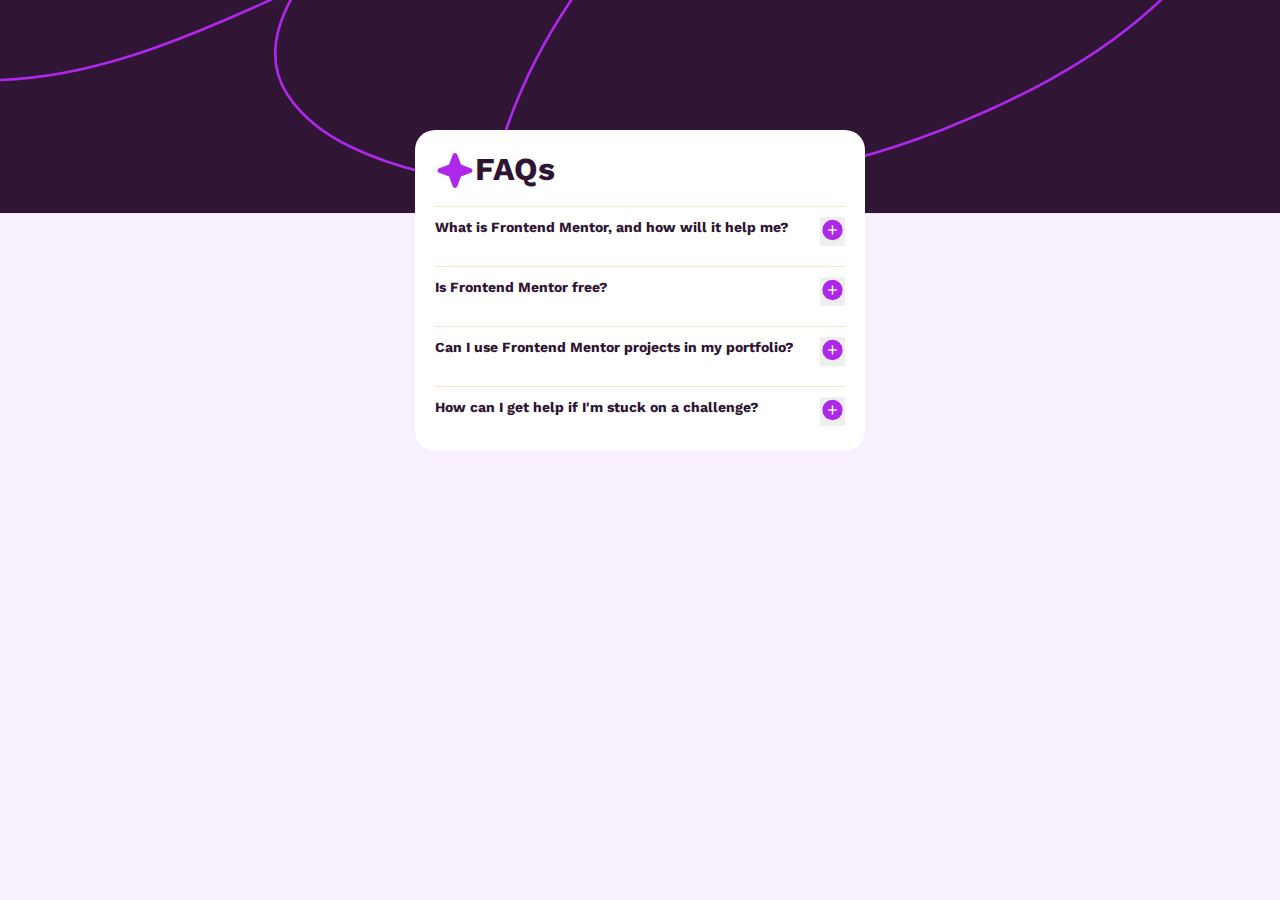
<file: index.html>
<!DOCTYPE html>
<html lang="en">

<head>
    <meta charset="UTF-8">
    <meta name="viewport" content="width=device-width, initial-scale=1.0">
    <link rel="stylesheet" href="style.css">
    <link rel="preconnect" href="https://fonts.googleapis.com">
    <link rel="preconnect" href="https://fonts.gstatic.com" crossorigin>
    <link
        href="https://fonts.googleapis.com/css2?family=Outfit:wght@100..900&family=Work+Sans:ital,wght@0,100..900;1,100..900&family=Young+Serif&display=swap"
        rel="stylesheet">
    <title>Document</title>
</head>

<body>
    <main>
        <div class="img"><svg xmlns="http://www.w3.org/2000/svg" width="100%" height="320" fill="none"
                viewBox="0 100 1440 320">
                <g clip-path="url(#a)">
                    <path fill="#301534" d="M0 0h1440v320H0z" />
                    <path stroke="#AD28EB" stroke-linecap="round" stroke-width="3"
                        d="M-676-182C-454-10-396.863 71.888-197.5 143.5-99 178.882-36.919 170.726-4.751 170.108c104.487-2.01 204.609-43.237 298.633-85.495 38.354-17.238 75.882-36.189 112.063-57.63 23.903-14.165 58.87-33.913 64.721-64.42 2.32-12.102-16.369-12.24-23.771-9.789-13.511 4.474-25.95 16.544-36.056 25.669-19.131 17.273-37.062 35.948-53.235 56.031-33.728 41.883-68.034 100.247-34.158 152.014 17.287 26.415 43.94 45.693 72.112 59.127 56.182 26.791 119.205 38.742 180.778 44.146 164.438 14.432 328.964-3.461 483.004-63.622 79.76-31.148 158.55-70.539 224.23-126.245 48.56-41.186 102.8-96.548 110.66-162.9 10.93-92.187-94.04-136.062-169.29-148.418-61.41-10.084-123.75-4.164-184.07 9.588-78.262 17.84-149.006 47.67-214.241 94.384-130.002 93.093-234.95 228.413-272.466 385.827-15.64 65.625-16.648 138.21 5.493 202.551 21.452 62.338 69.196 110.576 124.048 144.923 65.117 40.774 137.161 62.14 212.839 73.21 100.474 14.696 202.817 12.233 303.027-2.997 176.17-26.772 352.73-88.431 505.18-181.077 103.22-62.725 199.3-134.15 280.06-224.425 17.7-19.793 31.81-40.875 43.74-64.521C2172.11-58.5 2095.5-145.528 2095.5-151" />
                </g>
                <defs>
                    <clipPath id="a">
                        <path fill="#fff" d="M0 0h1440v320H0z" />
                    </clipPath>
                </defs>
            </svg></div>

        <div class="form">
            <div class="header">
                <svg xmlns="http://www.w3.org/2000/svg" width="40" height="41" fill="none" viewBox="0 0 40 41">
                    <path fill="#AD28EB"
                        d="M37.5 20.5a2.467 2.467 0 0 1-1.64 2.344l-9.913 3.604-3.603 9.911a2.5 2.5 0 0 1-4.688 0l-3.604-9.922-9.911-3.593a2.5 2.5 0 0 1 0-4.688l9.921-3.604 3.594-9.911a2.5 2.5 0 0 1 4.688 0l3.604 9.921 9.911 3.594A2.467 2.467 0 0 1 37.5 20.5Z" />
                </svg>
                <h1>FAQs</h1>
            </div>
            <div>
                <div class="wrap-text">
                    <p><b> What is Frontend Mentor, and how will it help me?</b></p>
                    <button type="button" id="btn1" title="btn">
                        <svg class="minus head" xmlns="http://www.w3.org/2000/svg" width="25" height="26" fill="none"
                            viewBox="0 0 30 31">
                            <path fill="#301534"
                                d="M15 3.313A12.187 12.187 0 1 0 27.188 15.5 12.2 12.2 0 0 0 15 3.312Zm4.688 13.124h-9.375a.938.938 0 0 1 0-1.875h9.374a.938.938 0 0 1 0 1.876Z" />
                        </svg>
                        <svg xmlns="http://www.w3.org/2000/svg" width="25" height="26" fill="none" viewBox="0 0 30 31">
                            <path id="plu" class="plus" fill="#AD28EB"
                                d="M15 3.313A12.187 12.187 0 1 0 27.188 15.5 12.203 12.203 0 0 0 15 3.312Zm4.688 13.124h-3.75v3.75a.938.938 0 0 1-1.876 0v-3.75h-3.75a.938.938 0 0 1 0-1.875h3.75v-3.75a.938.938 0 0 1 1.876 0v3.75h3.75a.938.938 0 0 1 0 1.876Z" />
                        </svg>
                    </button>
                </div>
                <p class="head paragraph">
                    Frontend Mentor offers realistic coding challenges to help developers improve their
                    frontend coding skills with projects in HTML, CSS, and JavaScript. It's suitable for
                    all levels and ideal for portfolio building.
                </p>
            </div>
            <div>
                <div class="wrap-text">
                    <p><b>Is Frontend Mentor free?</b></p>
                    <button type="button" id="btn2" title="btn">
                        <svg class="minus head" xmlns="http://www.w3.org/2000/svg" width="25" height="26" fill="none"
                            viewBox="0 0 30 31">
                            <path fill="#301534"
                                d="M15 3.313A12.187 12.187 0 1 0 27.188 15.5 12.2 12.2 0 0 0 15 3.312Zm4.688 13.124h-9.375a.938.938 0 0 1 0-1.875h9.374a.938.938 0 0 1 0 1.876Z" />
                        </svg>
                        <svg xmlns="http://www.w3.org/2000/svg" width="25" height="26" fill="none" viewBox="0 0 30 31">
                            <path class="plus" fill="#AD28EB"
                                d="M15 3.313A12.187 12.187 0 1 0 27.188 15.5 12.203 12.203 0 0 0 15 3.312Zm4.688 13.124h-3.75v3.75a.938.938 0 0 1-1.876 0v-3.75h-3.75a.938.938 0 0 1 0-1.875h3.75v-3.75a.938.938 0 0 1 1.876 0v3.75h3.75a.938.938 0 0 1 0 1.876Z" />
                        </svg>
                    </button>
                </div>
                <p class="head paragraph">
                    Yes, Frontend Mentor offers both free and premium coding challenges, with the free
                    option providing access to a range of projects suitable for all skill levels.
                </p>
            </div>
            <div>
                <div class="wrap-text">
                    <p><b>Can I use Frontend Mentor projects in my portfolio?</b></p>
                    <button type="button" id="btn3" title="btn">
                        <svg class="minus head" xmlns="http://www.w3.org/2000/svg" width="25" height="26" fill="none"
                            viewBox="0 0 30 31">
                            <path fill="#301534"
                                d="M15 3.313A12.187 12.187 0 1 0 27.188 15.5 12.2 12.2 0 0 0 15 3.312Zm4.688 13.124h-9.375a.938.938 0 0 1 0-1.875h9.374a.938.938 0 0 1 0 1.876Z" />
                        </svg>
                        <svg xmlns="http://www.w3.org/2000/svg" width="25" height="26" fill="none" viewBox="0 0 30 31">
                            <path class="plus" fill="#AD28EB"
                                d="M15 3.313A12.187 12.187 0 1 0 27.188 15.5 12.203 12.203 0 0 0 15 3.312Zm4.688 13.124h-3.75v3.75a.938.938 0 0 1-1.876 0v-3.75h-3.75a.938.938 0 0 1 0-1.875h3.75v-3.75a.938.938 0 0 1 1.876 0v3.75h3.75a.938.938 0 0 1 0 1.876Z" />
                        </svg>
                    </button>
                </div>
                <p class="head paragraph">
                    Yes, you can use projects completed on Frontend Mentor in your portfolio. It's an excellent
                    way to showcase your skills to potential employers!
                </p>
            </div>
            <div>
                <div class="wrap-text">
                    <p><b>How can I get help if I'm stuck on a challenge?</b></p>
                    <button type="button" id="btn4" title="btn">
                        <svg class="minus head" xmlns="http://www.w3.org/2000/svg" width="25" height="26" fill="none"
                            viewBox="0 0 30 31">
                            <path fill="#301534"
                                d="M15 3.313A12.187 12.187 0 1 0 27.188 15.5 12.2 12.2 0 0 0 15 3.312Zm4.688 13.124h-9.375a.938.938 0 0 1 0-1.875h9.374a.938.938 0 0 1 0 1.876Z" />
                        </svg>
                        <svg xmlns="http://www.w3.org/2000/svg" width="25" height="26" fill="none" viewBox="0 0 30 31">
                            <path class="plus" fill="#AD28EB"
                                d="M15 3.313A12.187 12.187 0 1 0 27.188 15.5 12.203 12.203 0 0 0 15 3.312Zm4.688 13.124h-3.75v3.75a.938.938 0 0 1-1.876 0v-3.75h-3.75a.938.938 0 0 1 0-1.875h3.75v-3.75a.938.938 0 0 1 1.876 0v3.75h3.75a.938.938 0 0 1 0 1.876Z" />
                        </svg>
                    </button>
                </div>
                <p class="head paragraph">
                    The best place to get help is inside Frontend Mentor's Discord community. There's a help
                    channel where you can ask questions and seek support from other community members.
                </p>
            </div>
        </div>
    </main>
    <script src="main.js"></script>
</body>

</html>
</file>
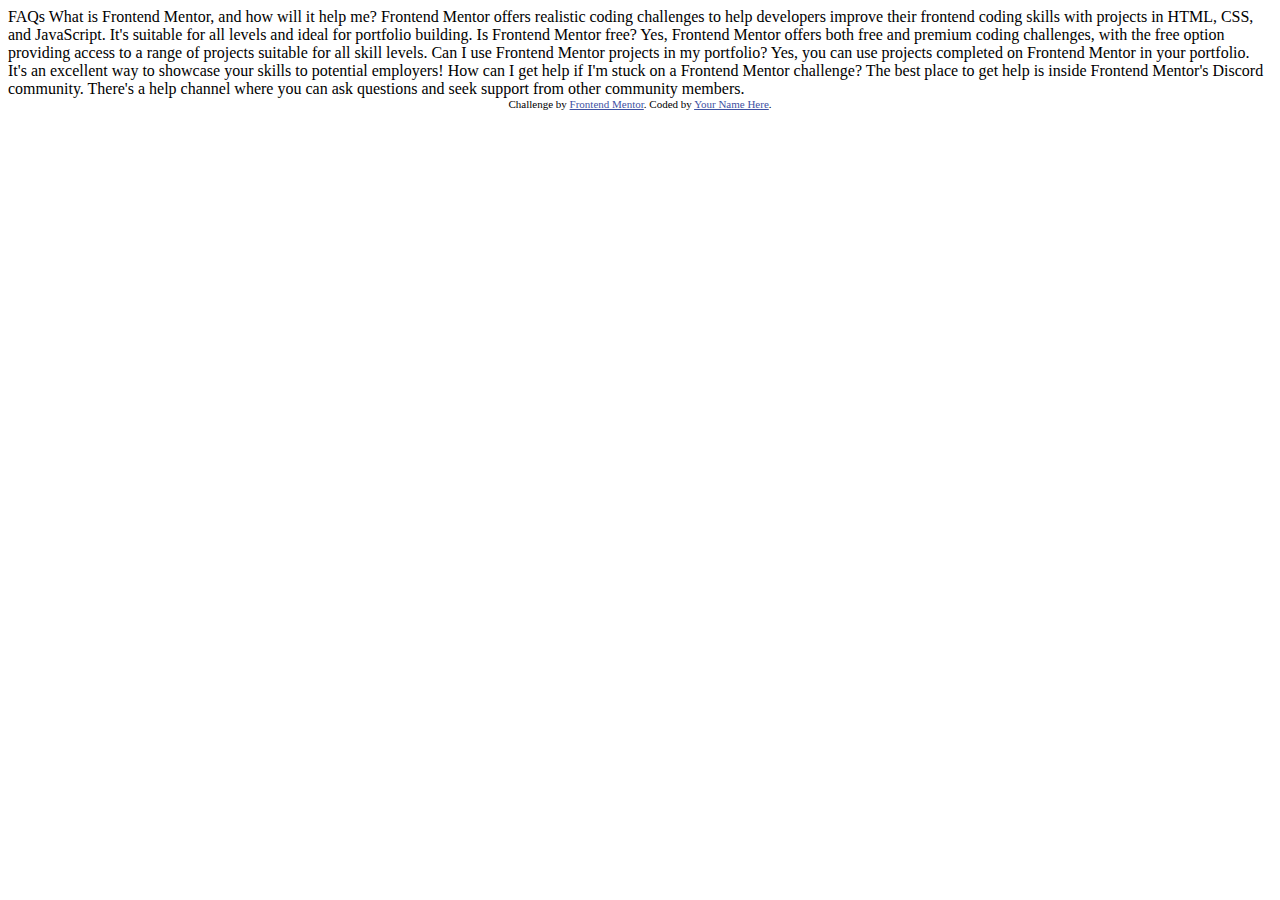
<file: md.html>
<!DOCTYPE html>
<html lang="en">

<head>
  <meta charset="UTF-8">
  <meta name="viewport" content="width=device-width, initial-scale=1.0">
  <!-- displays site properly based on user's device -->

  <link rel="icon" type="image/png" sizes="32x32" href="./assets/images/favicon-32x32.png">

  <title>Frontend Mentor | FAQ accordion</title>

  <!-- Feel free to remove these styles or customise in your own stylesheet 👍 -->
  <style>
    .attribution {
      font-size: 11px;
      text-align: center;
    }

    .attribution a {
      color: hsl(228, 45%, 44%);
    }
  </style>
</head>

<body>

  FAQs

  What is Frontend Mentor, and how will it help me?

  Frontend Mentor offers realistic coding challenges to help developers improve their
  frontend coding skills with projects in HTML, CSS, and JavaScript. It's suitable for
  all levels and ideal for portfolio building.

  Is Frontend Mentor free?

  Yes, Frontend Mentor offers both free and premium coding challenges, with the free
  option providing access to a range of projects suitable for all skill levels.

  Can I use Frontend Mentor projects in my portfolio?

  Yes, you can use projects completed on Frontend Mentor in your portfolio. It's an excellent
  way to showcase your skills to potential employers!

  How can I get help if I'm stuck on a Frontend Mentor challenge?

  The best place to get help is inside Frontend Mentor's Discord community. There's a help
  channel where you can ask questions and seek support from other community members.


  <div class="attribution">
    Challenge by <a href="https://www.frontendmentor.io?ref=challenge" target="_blank">Frontend Mentor</a>.
    Coded by <a href="#">Your Name Here</a>.
  </div>
</body>

</html>
</file>
<file: style.css>
* {
  margin: 0;
  padding: 0;
  border: 0;
  box-sizing: border-box;
}
html {
  font-family: "Work Sans", sans-serif;
  font-optical-sizing: auto;
  font-weight: 400;
  font-style: normal;
  font-size: 16px;
}
body {
  background-color: hsl(275, 100%, 97%);
  color: hsl(292, 42%, 14%);
}
.plus {
  width: 20px;
}
main {
  position: relative;
}
.img {
  position: absolute;
  top: 0;
}
.form {
  width: 450px;
  position: absolute;
  top: 130px;
  left: calc(50% - 225px);
  border-radius: 20px;
  padding: 20px;
  background-color: hsl(0, 0%, 100%);
}
.header {
  display: flex;
}
.wrap-text {
  border-top: 1px solid bisque;
  padding: 10px 0 5px 0;
  margin-top: 15px;
  display: flex;
  justify-content: space-between;
}
.wrap-text p b {
  font-size: 14px;
}
.wrap-text:hover {
  color: hsl(293, 63%, 51%);
  cursor: pointer;
}
#btn {
  background-color: hsl(0, 0%, 100%);
  cursor: pointer;
}
.head {
  display: none;
  transition: all 1s;
}
</file>
